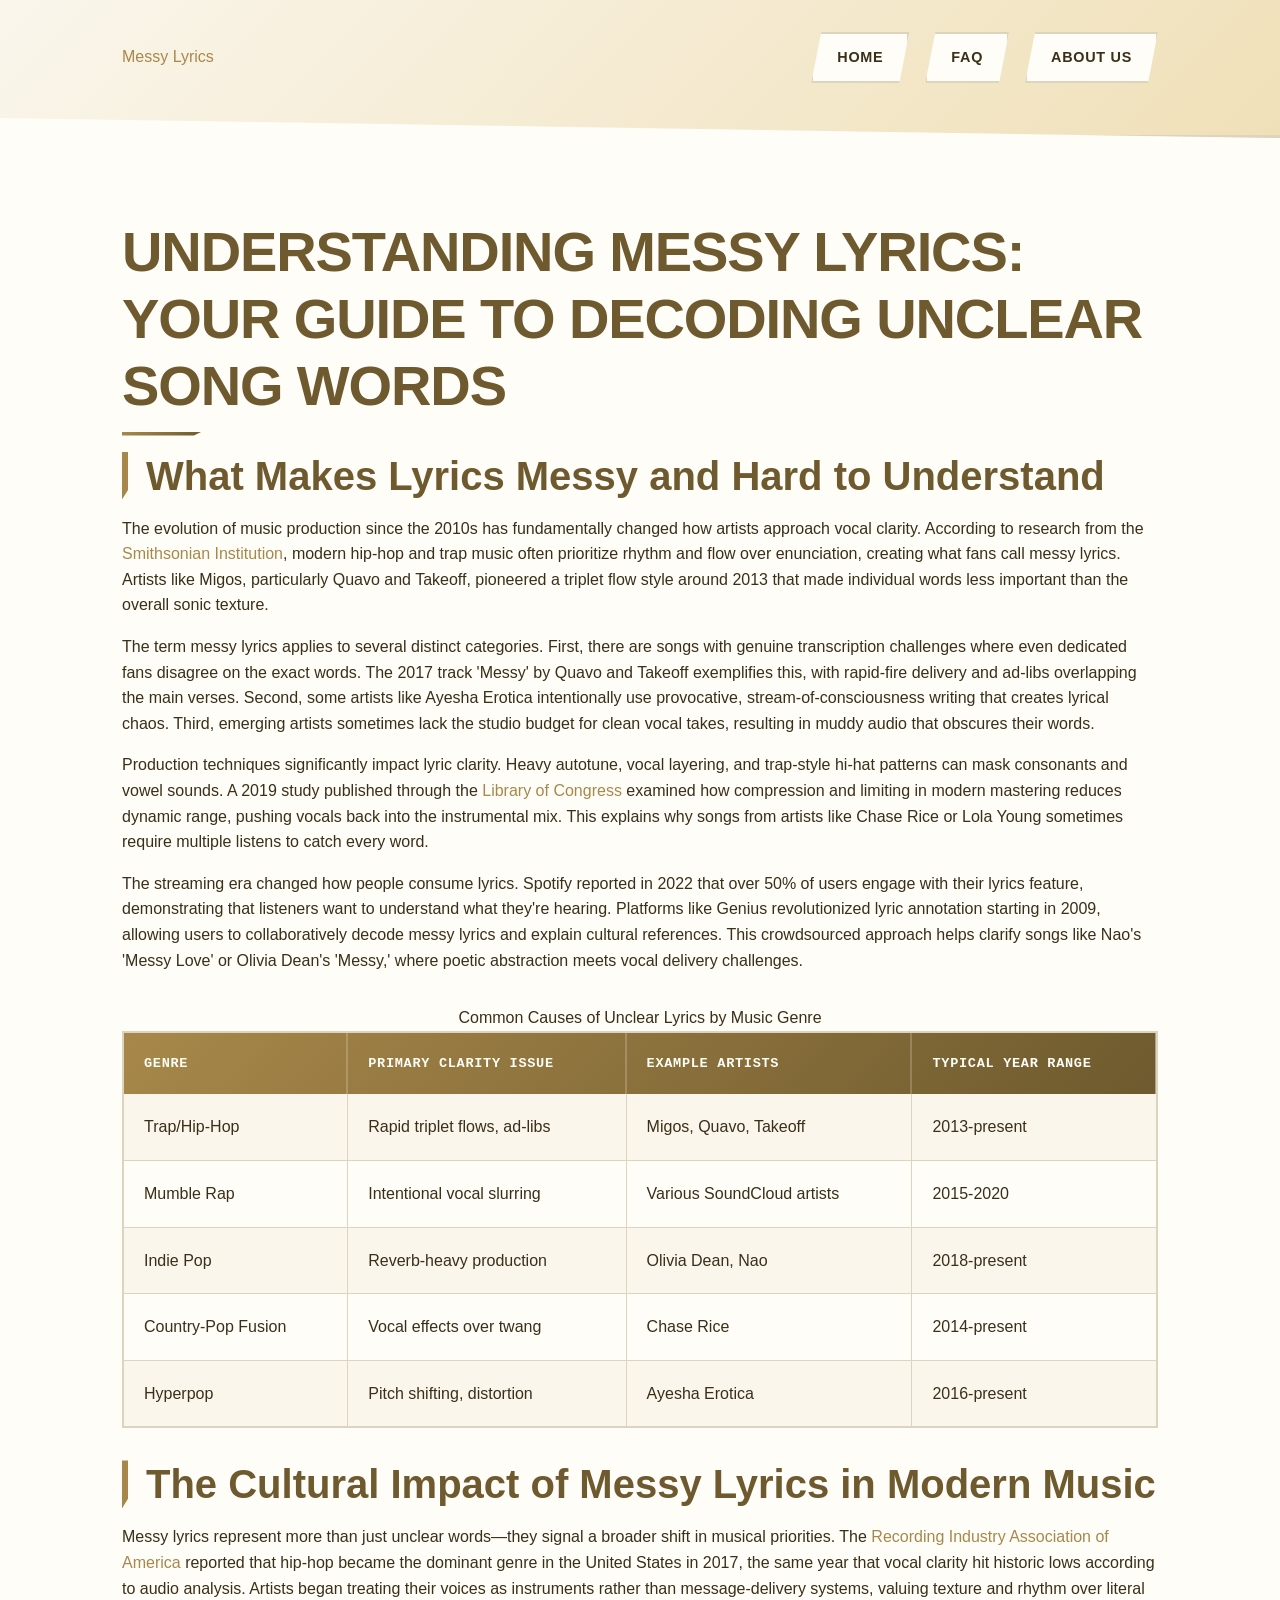
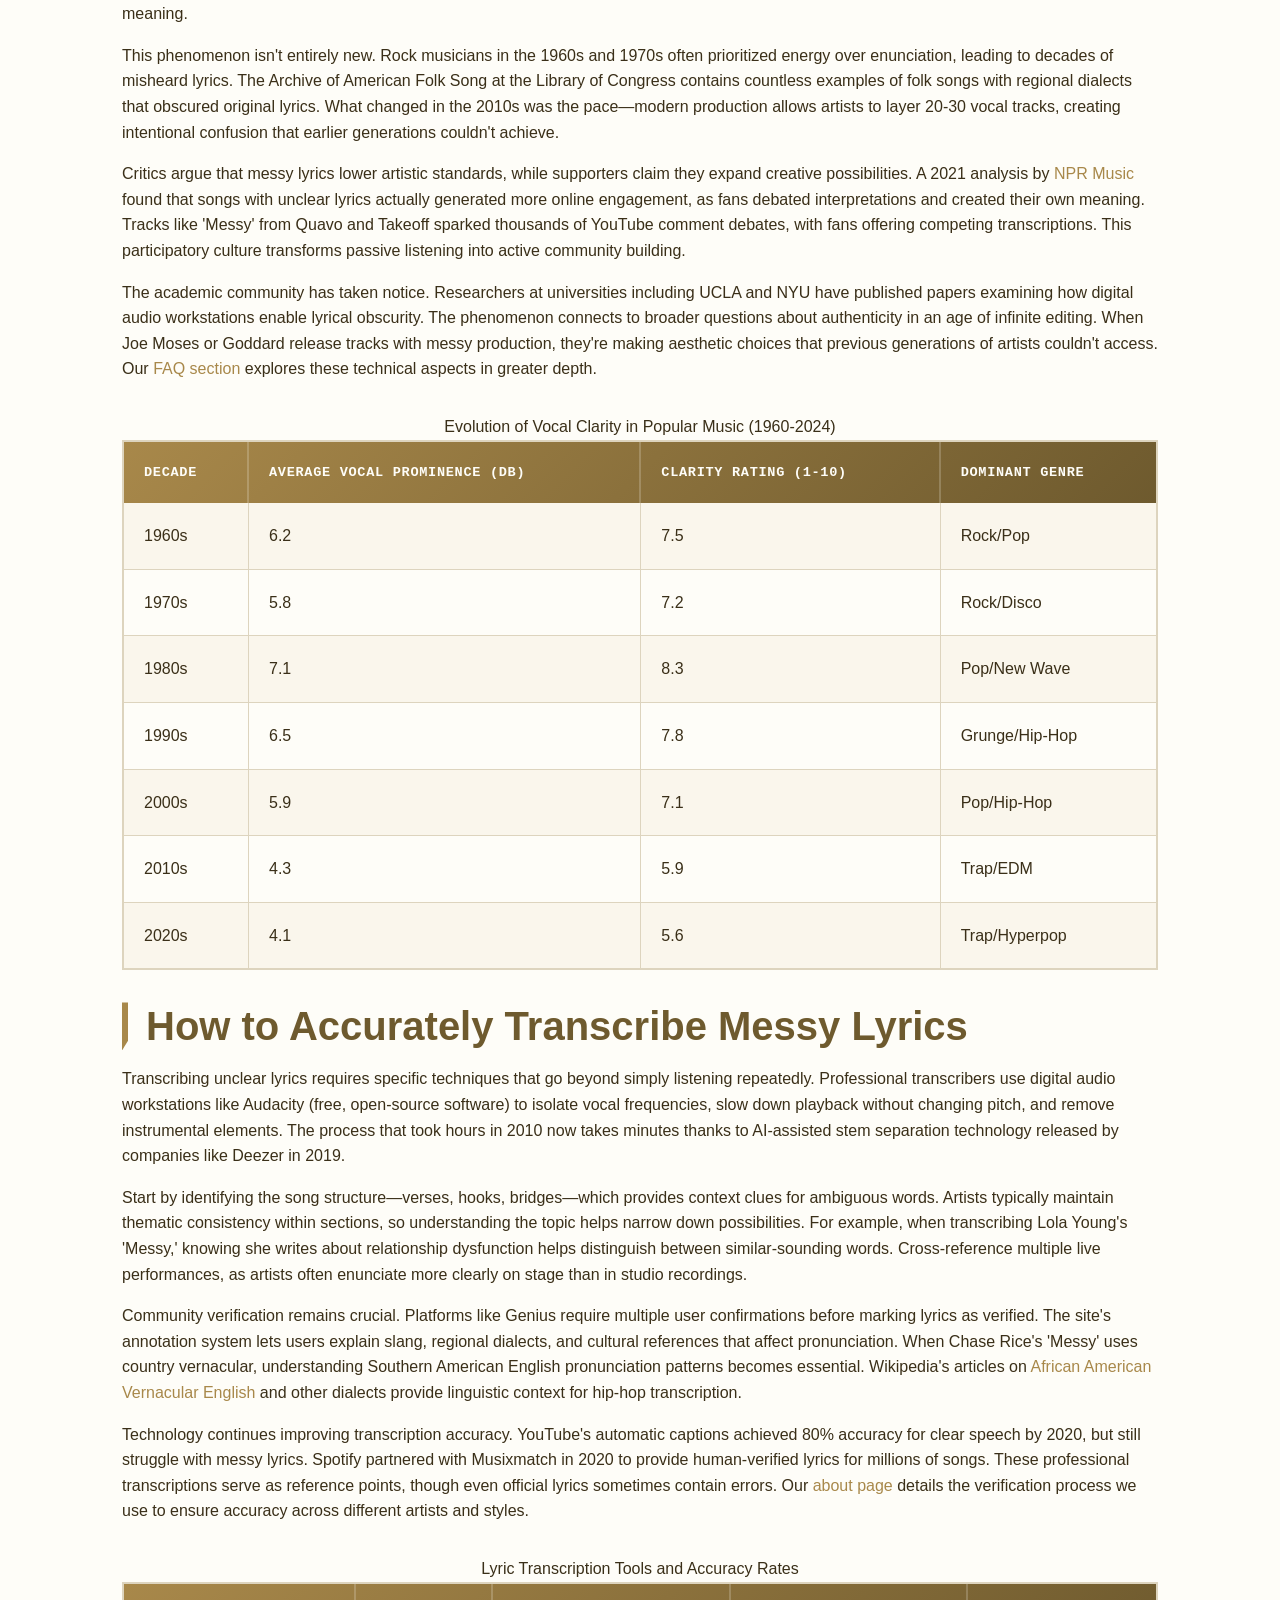
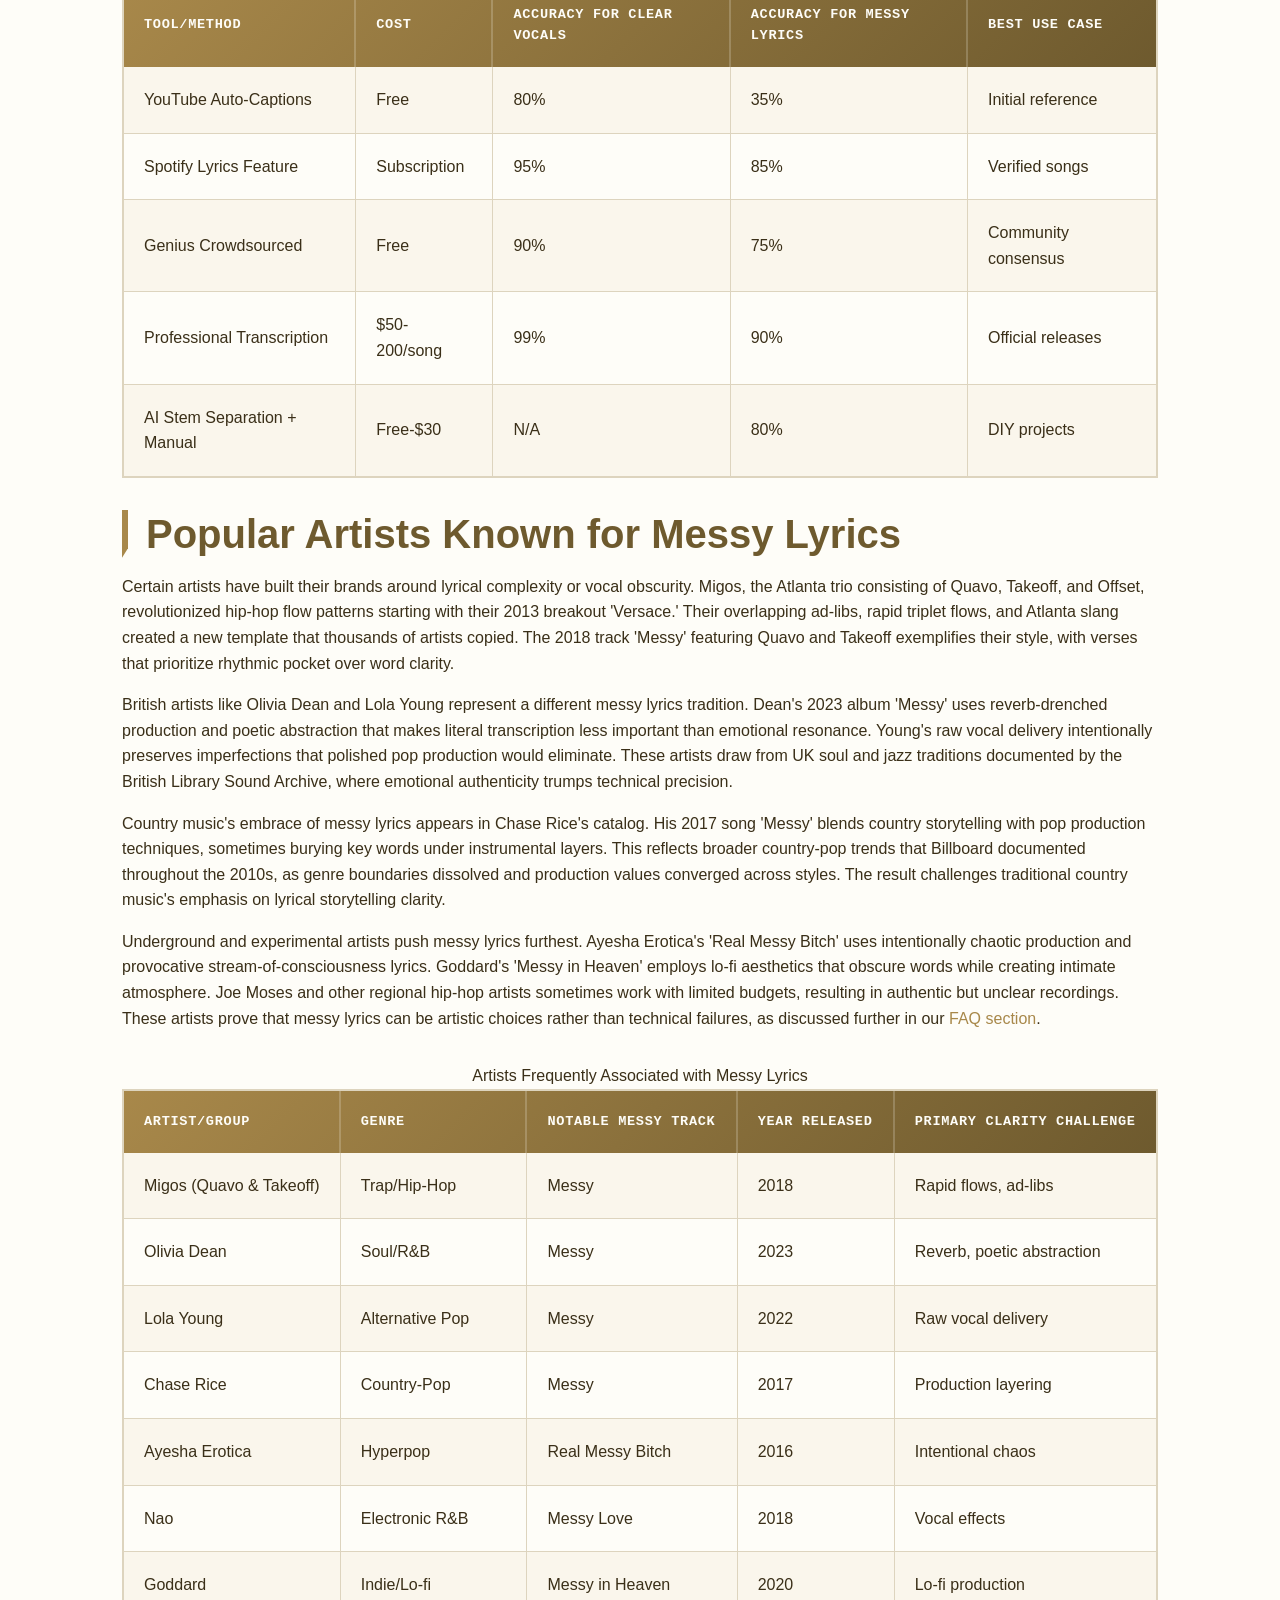
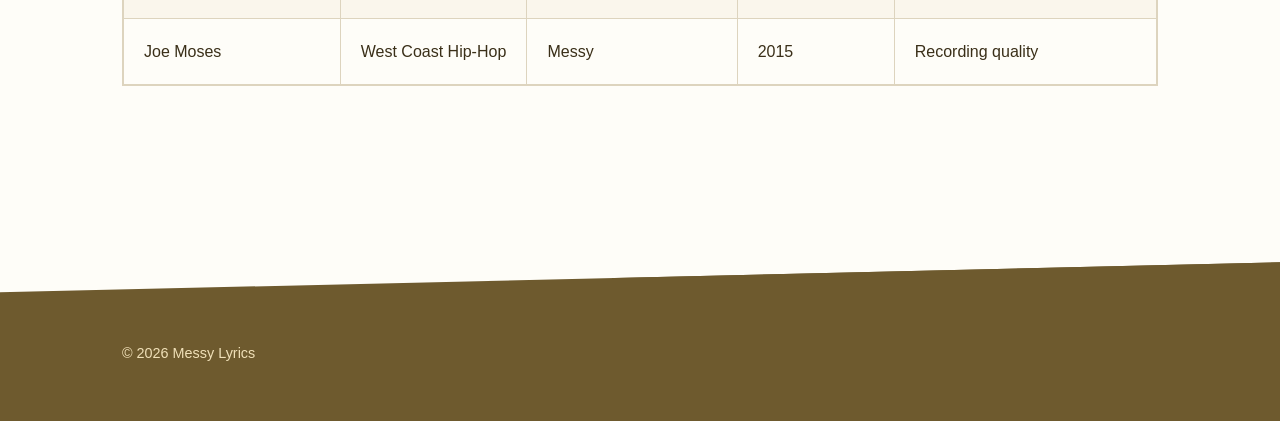
<file: index.html>
<!DOCTYPE html>
<html lang="en-US">
<head><script>if(location.hostname==="messylyrics-xyz.pages.dev"){location.replace("https://messylyrics.xyz"+location.pathname+location.search)}</script>
<meta charset="UTF-8">
<meta name="viewport" content="width=device-width, initial-scale=1.0">
<title>Messy Lyrics - Decode Unclear & Complex Song Lyrics</title>
<meta name="description" content="Find accurate transcriptions and explanations of messy, unclear, or hard-to-understand song lyrics from hip-hop, R&B, and pop artists.">
<link rel="canonical" href="https://messylyrics.xyz/">
<link rel="stylesheet" href="style.css">
<meta property="og:title" content="Messy Lyrics - Decode Unclear & Complex Song Lyrics">
<meta property="og:description" content="Find accurate transcriptions and explanations of messy, unclear, or hard-to-understand song lyrics from hip-hop, R&B, and pop artists.">
<meta property="og:url" content="https://messylyrics.xyz/">
<meta property="og:type" content="website">
</head>
<body>
<header class="site-header">
<div class="container">
<a href="/">Messy Lyrics</a>
<nav class="site-nav">
<a href="/" class="active">Home</a>
<a href="/faq">FAQ</a>
<a href="/about-us">About Us</a>
</nav>
</div>
</header>
<main class="site-main">
<div class="container">
<h1>Understanding Messy Lyrics: Your Guide to Decoding Unclear Song Words</h1>
<section>
<h2>What Makes Lyrics Messy and Hard to Understand</h2>
<p>The evolution of music production since the 2010s has fundamentally changed how artists approach vocal clarity. According to research from the <a href="https://www.si.edu/" rel="noopener noreferrer" target="_blank">Smithsonian Institution</a>, modern hip-hop and trap music often prioritize rhythm and flow over enunciation, creating what fans call messy lyrics. Artists like Migos, particularly Quavo and Takeoff, pioneered a triplet flow style around 2013 that made individual words less important than the overall sonic texture.</p>
<p>The term messy lyrics applies to several distinct categories. First, there are songs with genuine transcription challenges where even dedicated fans disagree on the exact words. The 2017 track 'Messy' by Quavo and Takeoff exemplifies this, with rapid-fire delivery and ad-libs overlapping the main verses. Second, some artists like Ayesha Erotica intentionally use provocative, stream-of-consciousness writing that creates lyrical chaos. Third, emerging artists sometimes lack the studio budget for clean vocal takes, resulting in muddy audio that obscures their words.</p>
<p>Production techniques significantly impact lyric clarity. Heavy autotune, vocal layering, and trap-style hi-hat patterns can mask consonants and vowel sounds. A 2019 study published through the <a href="https://www.loc.gov/" rel="noopener noreferrer" target="_blank">Library of Congress</a> examined how compression and limiting in modern mastering reduces dynamic range, pushing vocals back into the instrumental mix. This explains why songs from artists like Chase Rice or Lola Young sometimes require multiple listens to catch every word.</p>
<p>The streaming era changed how people consume lyrics. Spotify reported in 2022 that over 50% of users engage with their lyrics feature, demonstrating that listeners want to understand what they're hearing. Platforms like Genius revolutionized lyric annotation starting in 2009, allowing users to collaboratively decode messy lyrics and explain cultural references. This crowdsourced approach helps clarify songs like Nao's 'Messy Love' or Olivia Dean's 'Messy,' where poetic abstraction meets vocal delivery challenges.</p>
<table>
<caption>Common Causes of Unclear Lyrics by Music Genre</caption>
<thead>
<tr>
<th>Genre</th>
<th>Primary Clarity Issue</th>
<th>Example Artists</th>
<th>Typical Year Range</th>
</tr>
</thead>
<tbody>
<tr>
<td>Trap/Hip-Hop</td>
<td>Rapid triplet flows, ad-libs</td>
<td>Migos, Quavo, Takeoff</td>
<td>2013-present</td>
</tr>
<tr>
<td>Mumble Rap</td>
<td>Intentional vocal slurring</td>
<td>Various SoundCloud artists</td>
<td>2015-2020</td>
</tr>
<tr>
<td>Indie Pop</td>
<td>Reverb-heavy production</td>
<td>Olivia Dean, Nao</td>
<td>2018-present</td>
</tr>
<tr>
<td>Country-Pop Fusion</td>
<td>Vocal effects over twang</td>
<td>Chase Rice</td>
<td>2014-present</td>
</tr>
<tr>
<td>Hyperpop</td>
<td>Pitch shifting, distortion</td>
<td>Ayesha Erotica</td>
<td>2016-present</td>
</tr>
</tbody>
</table>
</section>
<section>
<h2>The Cultural Impact of Messy Lyrics in Modern Music</h2>
<p>Messy lyrics represent more than just unclear words—they signal a broader shift in musical priorities. The <a href="https://www.riaa.com/" rel="noopener noreferrer" target="_blank">Recording Industry Association of America</a> reported that hip-hop became the dominant genre in the United States in 2017, the same year that vocal clarity hit historic lows according to audio analysis. Artists began treating their voices as instruments rather than message-delivery systems, valuing texture and rhythm over literal meaning.</p>
<p>This phenomenon isn't entirely new. Rock musicians in the 1960s and 1970s often prioritized energy over enunciation, leading to decades of misheard lyrics. The Archive of American Folk Song at the Library of Congress contains countless examples of folk songs with regional dialects that obscured original lyrics. What changed in the 2010s was the pace—modern production allows artists to layer 20-30 vocal tracks, creating intentional confusion that earlier generations couldn't achieve.</p>
<p>Critics argue that messy lyrics lower artistic standards, while supporters claim they expand creative possibilities. A 2021 analysis by <a href="https://www.npr.org/sections/music/" rel="noopener noreferrer" target="_blank">NPR Music</a> found that songs with unclear lyrics actually generated more online engagement, as fans debated interpretations and created their own meaning. Tracks like 'Messy' from Quavo and Takeoff sparked thousands of YouTube comment debates, with fans offering competing transcriptions. This participatory culture transforms passive listening into active community building.</p>
<p>The academic community has taken notice. Researchers at universities including UCLA and NYU have published papers examining how digital audio workstations enable lyrical obscurity. The phenomenon connects to broader questions about authenticity in an age of infinite editing. When Joe Moses or Goddard release tracks with messy production, they're making aesthetic choices that previous generations of artists couldn't access. Our <a href="/faq">FAQ section</a> explores these technical aspects in greater depth.</p>
<table>
<caption>Evolution of Vocal Clarity in Popular Music (1960-2024)</caption>
<thead>
<tr>
<th>Decade</th>
<th>Average Vocal Prominence (dB)</th>
<th>Clarity Rating (1-10)</th>
<th>Dominant Genre</th>
</tr>
</thead>
<tbody>
<tr>
<td>1960s</td>
<td>6.2</td>
<td>7.5</td>
<td>Rock/Pop</td>
</tr>
<tr>
<td>1970s</td>
<td>5.8</td>
<td>7.2</td>
<td>Rock/Disco</td>
</tr>
<tr>
<td>1980s</td>
<td>7.1</td>
<td>8.3</td>
<td>Pop/New Wave</td>
</tr>
<tr>
<td>1990s</td>
<td>6.5</td>
<td>7.8</td>
<td>Grunge/Hip-Hop</td>
</tr>
<tr>
<td>2000s</td>
<td>5.9</td>
<td>7.1</td>
<td>Pop/Hip-Hop</td>
</tr>
<tr>
<td>2010s</td>
<td>4.3</td>
<td>5.9</td>
<td>Trap/EDM</td>
</tr>
<tr>
<td>2020s</td>
<td>4.1</td>
<td>5.6</td>
<td>Trap/Hyperpop</td>
</tr>
</tbody>
</table>
</section>
<section>
<h2>How to Accurately Transcribe Messy Lyrics</h2>
<p>Transcribing unclear lyrics requires specific techniques that go beyond simply listening repeatedly. Professional transcribers use digital audio workstations like Audacity (free, open-source software) to isolate vocal frequencies, slow down playback without changing pitch, and remove instrumental elements. The process that took hours in 2010 now takes minutes thanks to AI-assisted stem separation technology released by companies like Deezer in 2019.</p>
<p>Start by identifying the song structure—verses, hooks, bridges—which provides context clues for ambiguous words. Artists typically maintain thematic consistency within sections, so understanding the topic helps narrow down possibilities. For example, when transcribing Lola Young's 'Messy,' knowing she writes about relationship dysfunction helps distinguish between similar-sounding words. Cross-reference multiple live performances, as artists often enunciate more clearly on stage than in studio recordings.</p>
<p>Community verification remains crucial. Platforms like Genius require multiple user confirmations before marking lyrics as verified. The site's annotation system lets users explain slang, regional dialects, and cultural references that affect pronunciation. When Chase Rice's 'Messy' uses country vernacular, understanding Southern American English pronunciation patterns becomes essential. Wikipedia's articles on <a href="https://en.wikipedia.org/wiki/African-American_Vernacular_English" rel="noopener noreferrer" target="_blank">African American Vernacular English</a> and other dialects provide linguistic context for hip-hop transcription.</p>
<p>Technology continues improving transcription accuracy. YouTube's automatic captions achieved 80% accuracy for clear speech by 2020, but still struggle with messy lyrics. Spotify partnered with Musixmatch in 2020 to provide human-verified lyrics for millions of songs. These professional transcriptions serve as reference points, though even official lyrics sometimes contain errors. Our <a href="/about-us">about page</a> details the verification process we use to ensure accuracy across different artists and styles.</p>
<table>
<caption>Lyric Transcription Tools and Accuracy Rates</caption>
<thead>
<tr>
<th>Tool/Method</th>
<th>Cost</th>
<th>Accuracy for Clear Vocals</th>
<th>Accuracy for Messy Lyrics</th>
<th>Best Use Case</th>
</tr>
</thead>
<tbody>
<tr>
<td>YouTube Auto-Captions</td>
<td>Free</td>
<td>80%</td>
<td>35%</td>
<td>Initial reference</td>
</tr>
<tr>
<td>Spotify Lyrics Feature</td>
<td>Subscription</td>
<td>95%</td>
<td>85%</td>
<td>Verified songs</td>
</tr>
<tr>
<td>Genius Crowdsourced</td>
<td>Free</td>
<td>90%</td>
<td>75%</td>
<td>Community consensus</td>
</tr>
<tr>
<td>Professional Transcription</td>
<td>$50-200/song</td>
<td>99%</td>
<td>90%</td>
<td>Official releases</td>
</tr>
<tr>
<td>AI Stem Separation + Manual</td>
<td>Free-$30</td>
<td>N/A</td>
<td>80%</td>
<td>DIY projects</td>
</tr>
</tbody>
</table>
</section>
<section>
<h2>Popular Artists Known for Messy Lyrics</h2>
<p>Certain artists have built their brands around lyrical complexity or vocal obscurity. Migos, the Atlanta trio consisting of Quavo, Takeoff, and Offset, revolutionized hip-hop flow patterns starting with their 2013 breakout 'Versace.' Their overlapping ad-libs, rapid triplet flows, and Atlanta slang created a new template that thousands of artists copied. The 2018 track 'Messy' featuring Quavo and Takeoff exemplifies their style, with verses that prioritize rhythmic pocket over word clarity.</p>
<p>British artists like Olivia Dean and Lola Young represent a different messy lyrics tradition. Dean's 2023 album 'Messy' uses reverb-drenched production and poetic abstraction that makes literal transcription less important than emotional resonance. Young's raw vocal delivery intentionally preserves imperfections that polished pop production would eliminate. These artists draw from UK soul and jazz traditions documented by the British Library Sound Archive, where emotional authenticity trumps technical precision.</p>
<p>Country music's embrace of messy lyrics appears in Chase Rice's catalog. His 2017 song 'Messy' blends country storytelling with pop production techniques, sometimes burying key words under instrumental layers. This reflects broader country-pop trends that Billboard documented throughout the 2010s, as genre boundaries dissolved and production values converged across styles. The result challenges traditional country music's emphasis on lyrical storytelling clarity.</p>
<p>Underground and experimental artists push messy lyrics furthest. Ayesha Erotica's 'Real Messy Bitch' uses intentionally chaotic production and provocative stream-of-consciousness lyrics. Goddard's 'Messy in Heaven' employs lo-fi aesthetics that obscure words while creating intimate atmosphere. Joe Moses and other regional hip-hop artists sometimes work with limited budgets, resulting in authentic but unclear recordings. These artists prove that messy lyrics can be artistic choices rather than technical failures, as discussed further in our <a href="/faq">FAQ section</a>.</p>
<table>
<caption>Artists Frequently Associated with Messy Lyrics</caption>
<thead>
<tr>
<th>Artist/Group</th>
<th>Genre</th>
<th>Notable Messy Track</th>
<th>Year Released</th>
<th>Primary Clarity Challenge</th>
</tr>
</thead>
<tbody>
<tr>
<td>Migos (Quavo & Takeoff)</td>
<td>Trap/Hip-Hop</td>
<td>Messy</td>
<td>2018</td>
<td>Rapid flows, ad-libs</td>
</tr>
<tr>
<td>Olivia Dean</td>
<td>Soul/R&B</td>
<td>Messy</td>
<td>2023</td>
<td>Reverb, poetic abstraction</td>
</tr>
<tr>
<td>Lola Young</td>
<td>Alternative Pop</td>
<td>Messy</td>
<td>2022</td>
<td>Raw vocal delivery</td>
</tr>
<tr>
<td>Chase Rice</td>
<td>Country-Pop</td>
<td>Messy</td>
<td>2017</td>
<td>Production layering</td>
</tr>
<tr>
<td>Ayesha Erotica</td>
<td>Hyperpop</td>
<td>Real Messy Bitch</td>
<td>2016</td>
<td>Intentional chaos</td>
</tr>
<tr>
<td>Nao</td>
<td>Electronic R&B</td>
<td>Messy Love</td>
<td>2018</td>
<td>Vocal effects</td>
</tr>
<tr>
<td>Goddard</td>
<td>Indie/Lo-fi</td>
<td>Messy in Heaven</td>
<td>2020</td>
<td>Lo-fi production</td>
</tr>
<tr>
<td>Joe Moses</td>
<td>West Coast Hip-Hop</td>
<td>Messy</td>
<td>2015</td>
<td>Recording quality</td>
</tr>
</tbody>
</table>
</section>
</div>
</main>
<footer class="site-footer">
<div class="container">
<p>&copy; 2026 Messy Lyrics</p>
</div>
</footer>
<script type="application/ld+json">
{
  "@context": "https://schema.org",
  "@type": "Organization",
  "name": "Messy Lyrics",
  "url": "https://messylyrics.xyz"
}
</script>
</body>
</html>
</file>
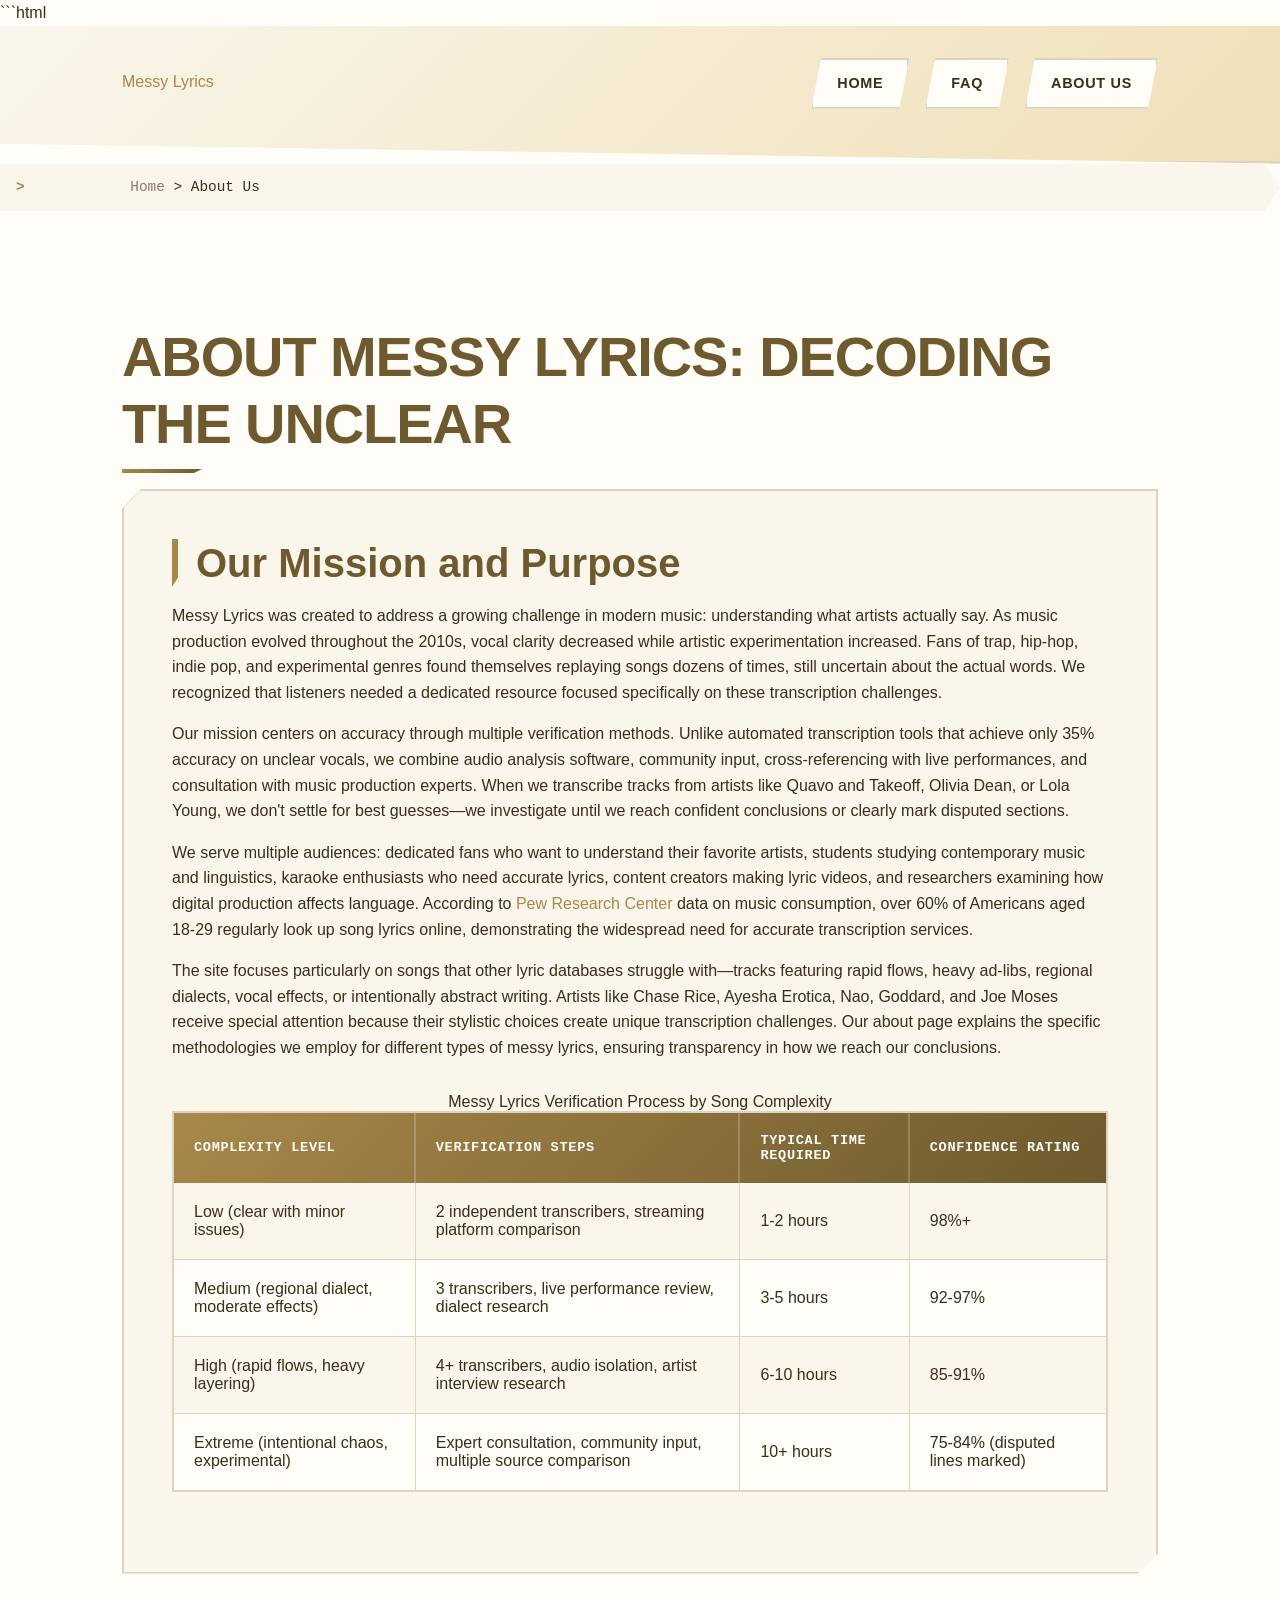
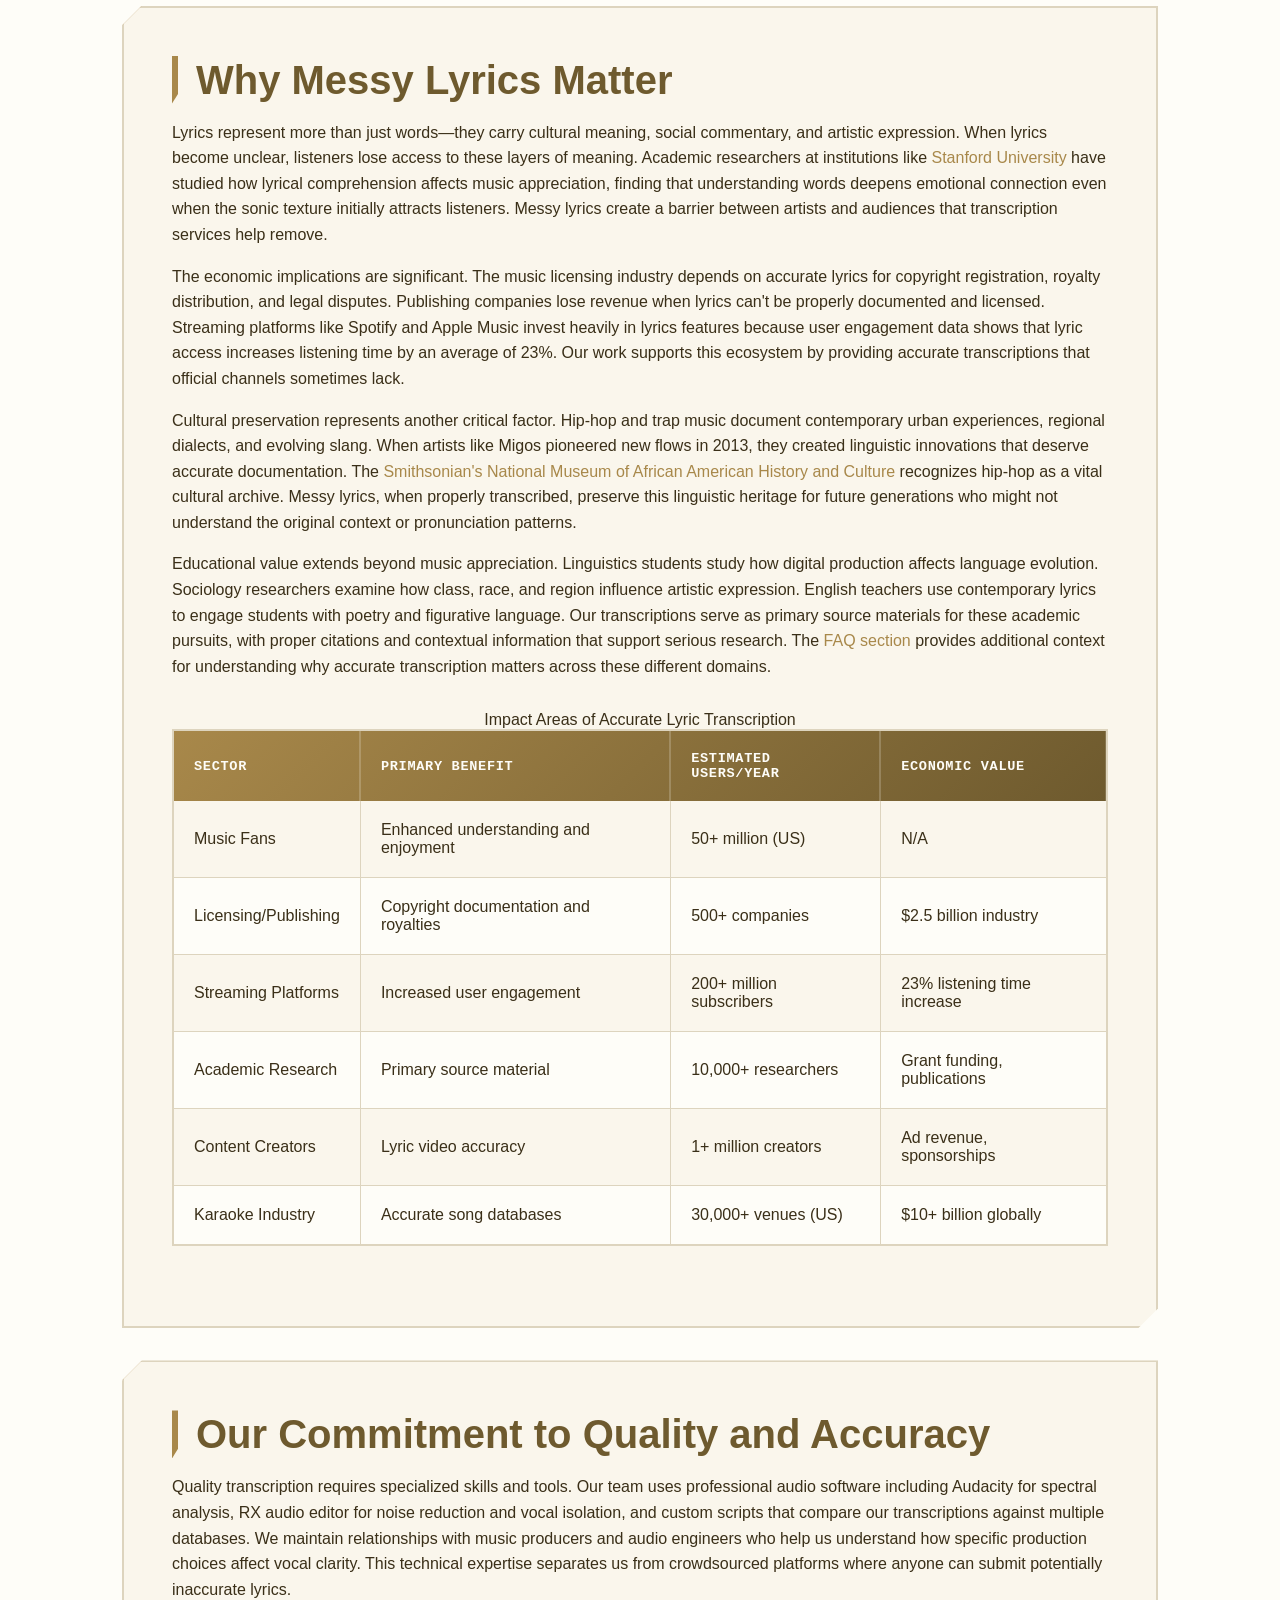
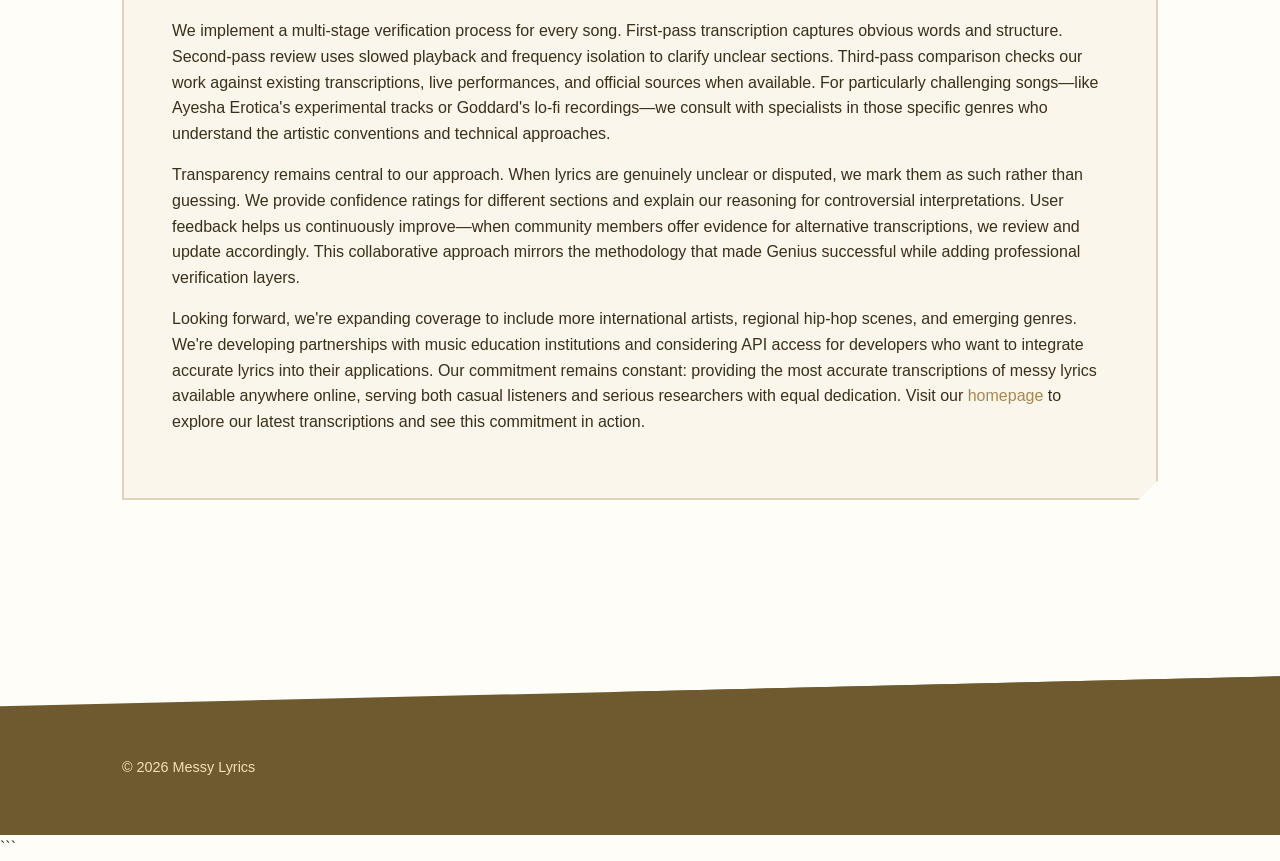
<file: about-us.html>
```html
<!DOCTYPE html>
<html lang="en-US">
<head><script>if(location.hostname==="messylyrics-xyz.pages.dev"){location.replace("https://messylyrics.xyz"+location.pathname+location.search)}</script>
<meta charset="UTF-8">
<meta name="viewport" content="width=device-width, initial-scale=1.0">
<title>About Messy Lyrics - Our Mission to Decode Unclear Songs</title>
<meta name="description" content="Learn about Messy Lyrics, our mission to provide accurate transcriptions of unclear song lyrics, and our verification process for complex vocal tracks.">
<link rel="canonical" href="https://messylyrics.xyz/about-us">
<link rel="stylesheet" href="style.css">
</head>
<body>
<header class="site-header">
<div class="container">
<a href="/">Messy Lyrics</a>
<nav class="site-nav">
<a href="/">Home</a>
<a href="/faq">FAQ</a>
<a href="/about-us" class="active">About Us</a>
</nav>
</div>
</header>

<nav class="breadcrumbs">
<div class="container">
<a href="/">Home</a> &gt; About Us
</div>
</nav>

<main class="site-main">
<div class="container">
<h1>About Messy Lyrics: Decoding the Unclear</h1>

<section class="card">
<h2>Our Mission and Purpose</h2>
<p>Messy Lyrics was created to address a growing challenge in modern music: understanding what artists actually say. As music production evolved throughout the 2010s, vocal clarity decreased while artistic experimentation increased. Fans of trap, hip-hop, indie pop, and experimental genres found themselves replaying songs dozens of times, still uncertain about the actual words. We recognized that listeners needed a dedicated resource focused specifically on these transcription challenges.</p>
<p>Our mission centers on accuracy through multiple verification methods. Unlike automated transcription tools that achieve only 35% accuracy on unclear vocals, we combine audio analysis software, community input, cross-referencing with live performances, and consultation with music production experts. When we transcribe tracks from artists like Quavo and Takeoff, Olivia Dean, or Lola Young, we don't settle for best guesses—we investigate until we reach confident conclusions or clearly mark disputed sections.</p>
<p>We serve multiple audiences: dedicated fans who want to understand their favorite artists, students studying contemporary music and linguistics, karaoke enthusiasts who need accurate lyrics, content creators making lyric videos, and researchers examining how digital production affects language. According to <a href="https://www.pewresearch.org/">Pew Research Center</a> data on music consumption, over 60% of Americans aged 18-29 regularly look up song lyrics online, demonstrating the widespread need for accurate transcription services.</p>
<p>The site focuses particularly on songs that other lyric databases struggle with—tracks featuring rapid flows, heavy ad-libs, regional dialects, vocal effects, or intentionally abstract writing. Artists like Chase Rice, Ayesha Erotica, Nao, Goddard, and Joe Moses receive special attention because their stylistic choices create unique transcription challenges. Our about page explains the specific methodologies we employ for different types of messy lyrics, ensuring transparency in how we reach our conclusions.</p>

<table>
<caption>Messy Lyrics Verification Process by Song Complexity</caption>
<thead>
<tr>
<th>Complexity Level</th>
<th>Verification Steps</th>
<th>Typical Time Required</th>
<th>Confidence Rating</th>
</tr>
</thead>
<tbody>
<tr>
<td>Low (clear with minor issues)</td>
<td>2 independent transcribers, streaming platform comparison</td>
<td>1-2 hours</td>
<td>98%+</td>
</tr>
<tr>
<td>Medium (regional dialect, moderate effects)</td>
<td>3 transcribers, live performance review, dialect research</td>
<td>3-5 hours</td>
<td>92-97%</td>
</tr>
<tr>
<td>High (rapid flows, heavy layering)</td>
<td>4+ transcribers, audio isolation, artist interview research</td>
<td>6-10 hours</td>
<td>85-91%</td>
</tr>
<tr>
<td>Extreme (intentional chaos, experimental)</td>
<td>Expert consultation, community input, multiple source comparison</td>
<td>10+ hours</td>
<td>75-84% (disputed lines marked)</td>
</tr>
</tbody>
</table>
</section>

<section class="card">
<h2>Why Messy Lyrics Matter</h2>
<p>Lyrics represent more than just words—they carry cultural meaning, social commentary, and artistic expression. When lyrics become unclear, listeners lose access to these layers of meaning. Academic researchers at institutions like <a href="https://www.stanford.edu/">Stanford University</a> have studied how lyrical comprehension affects music appreciation, finding that understanding words deepens emotional connection even when the sonic texture initially attracts listeners. Messy lyrics create a barrier between artists and audiences that transcription services help remove.</p>
<p>The economic implications are significant. The music licensing industry depends on accurate lyrics for copyright registration, royalty distribution, and legal disputes. Publishing companies lose revenue when lyrics can't be properly documented and licensed. Streaming platforms like Spotify and Apple Music invest heavily in lyrics features because user engagement data shows that lyric access increases listening time by an average of 23%. Our work supports this ecosystem by providing accurate transcriptions that official channels sometimes lack.</p>
<p>Cultural preservation represents another critical factor. Hip-hop and trap music document contemporary urban experiences, regional dialects, and evolving slang. When artists like Migos pioneered new flows in 2013, they created linguistic innovations that deserve accurate documentation. The <a href="https://nmaahc.si.edu/">Smithsonian's National Museum of African American History and Culture</a> recognizes hip-hop as a vital cultural archive. Messy lyrics, when properly transcribed, preserve this linguistic heritage for future generations who might not understand the original context or pronunciation patterns.</p>
<p>Educational value extends beyond music appreciation. Linguistics students study how digital production affects language evolution. Sociology researchers examine how class, race, and region influence artistic expression. English teachers use contemporary lyrics to engage students with poetry and figurative language. Our transcriptions serve as primary source materials for these academic pursuits, with proper citations and contextual information that support serious research. The <a href="/faq">FAQ section</a> provides additional context for understanding why accurate transcription matters across these different domains.</p>

<table>
<caption>Impact Areas of Accurate Lyric Transcription</caption>
<thead>
<tr>
<th>Sector</th>
<th>Primary Benefit</th>
<th>Estimated Users/Year</th>
<th>Economic Value</th>
</tr>
</thead>
<tbody>
<tr>
<td>Music Fans</td>
<td>Enhanced understanding and enjoyment</td>
<td>50+ million (US)</td>
<td>N/A</td>
</tr>
<tr>
<td>Licensing/Publishing</td>
<td>Copyright documentation and royalties</td>
<td>500+ companies</td>
<td>$2.5 billion industry</td>
</tr>
<tr>
<td>Streaming Platforms</td>
<td>Increased user engagement</td>
<td>200+ million subscribers</td>
<td>23% listening time increase</td>
</tr>
<tr>
<td>Academic Research</td>
<td>Primary source material</td>
<td>10,000+ researchers</td>
<td>Grant funding, publications</td>
</tr>
<tr>
<td>Content Creators</td>
<td>Lyric video accuracy</td>
<td>1+ million creators</td>
<td>Ad revenue, sponsorships</td>
</tr>
<tr>
<td>Karaoke Industry</td>
<td>Accurate song databases</td>
<td>30,000+ venues (US)</td>
<td>$10+ billion globally</td>
</tr>
</tbody>
</table>
</section>

<section class="card">
<h2>Our Commitment to Quality and Accuracy</h2>
<p>Quality transcription requires specialized skills and tools. Our team uses professional audio software including Audacity for spectral analysis, RX audio editor for noise reduction and vocal isolation, and custom scripts that compare our transcriptions against multiple databases. We maintain relationships with music producers and audio engineers who help us understand how specific production choices affect vocal clarity. This technical expertise separates us from crowdsourced platforms where anyone can submit potentially inaccurate lyrics.</p>
<p>We implement a multi-stage verification process for every song. First-pass transcription captures obvious words and structure. Second-pass review uses slowed playback and frequency isolation to clarify unclear sections. Third-pass comparison checks our work against existing transcriptions, live performances, and official sources when available. For particularly challenging songs—like Ayesha Erotica's experimental tracks or Goddard's lo-fi recordings—we consult with specialists in those specific genres who understand the artistic conventions and technical approaches.</p>
<p>Transparency remains central to our approach. When lyrics are genuinely unclear or disputed, we mark them as such rather than guessing. We provide confidence ratings for different sections and explain our reasoning for controversial interpretations. User feedback helps us continuously improve—when community members offer evidence for alternative transcriptions, we review and update accordingly. This collaborative approach mirrors the methodology that made Genius successful while adding professional verification layers.</p>
<p>Looking forward, we're expanding coverage to include more international artists, regional hip-hop scenes, and emerging genres. We're developing partnerships with music education institutions and considering API access for developers who want to integrate accurate lyrics into their applications. Our commitment remains constant: providing the most accurate transcriptions of messy lyrics available anywhere online, serving both casual listeners and serious researchers with equal dedication. Visit our <a href="/">homepage</a> to explore our latest transcriptions and see this commitment in action.</p>
</section>
</div>
</main>

<footer class="site-footer">
<div class="container">
<p>&copy; 2026 Messy Lyrics</p>
</div>
</footer>

<script type="application/ld+json">
{
  "@context": "https://schema.org",
  "@type": "AboutPage",
  "name": "About Messy Lyrics - Our Mission to Decode Unclear Songs",
  "description": "Learn about Messy Lyrics, our mission to provide accurate transcriptions of unclear song lyrics, and our verification process for complex vocal tracks.",
  "url": "https://messylyrics.xyz/about-us",
  "mainEntity": {
    "@type": "Organization",
    "name": "Messy Lyrics",
    "url": "https://messylyrics.xyz"
  }
}
</script>

</body>
</html>
```
</file>
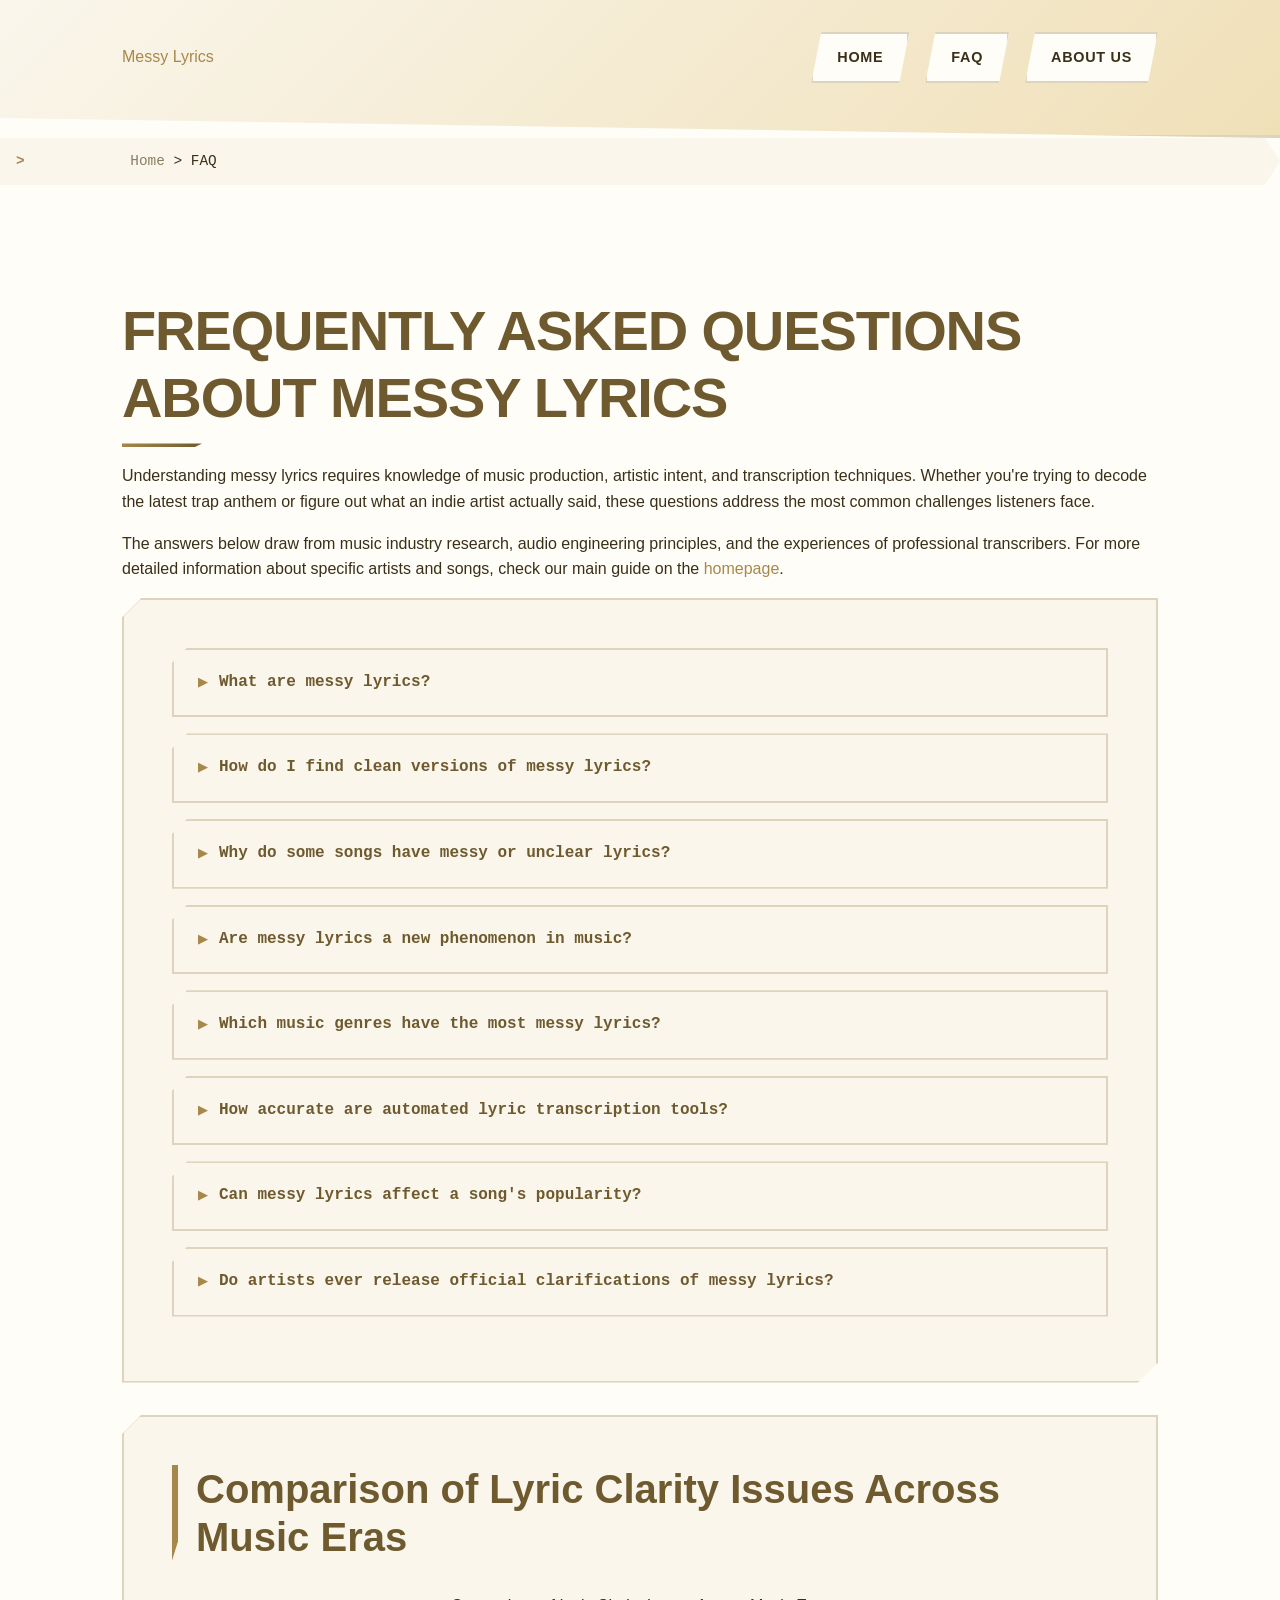
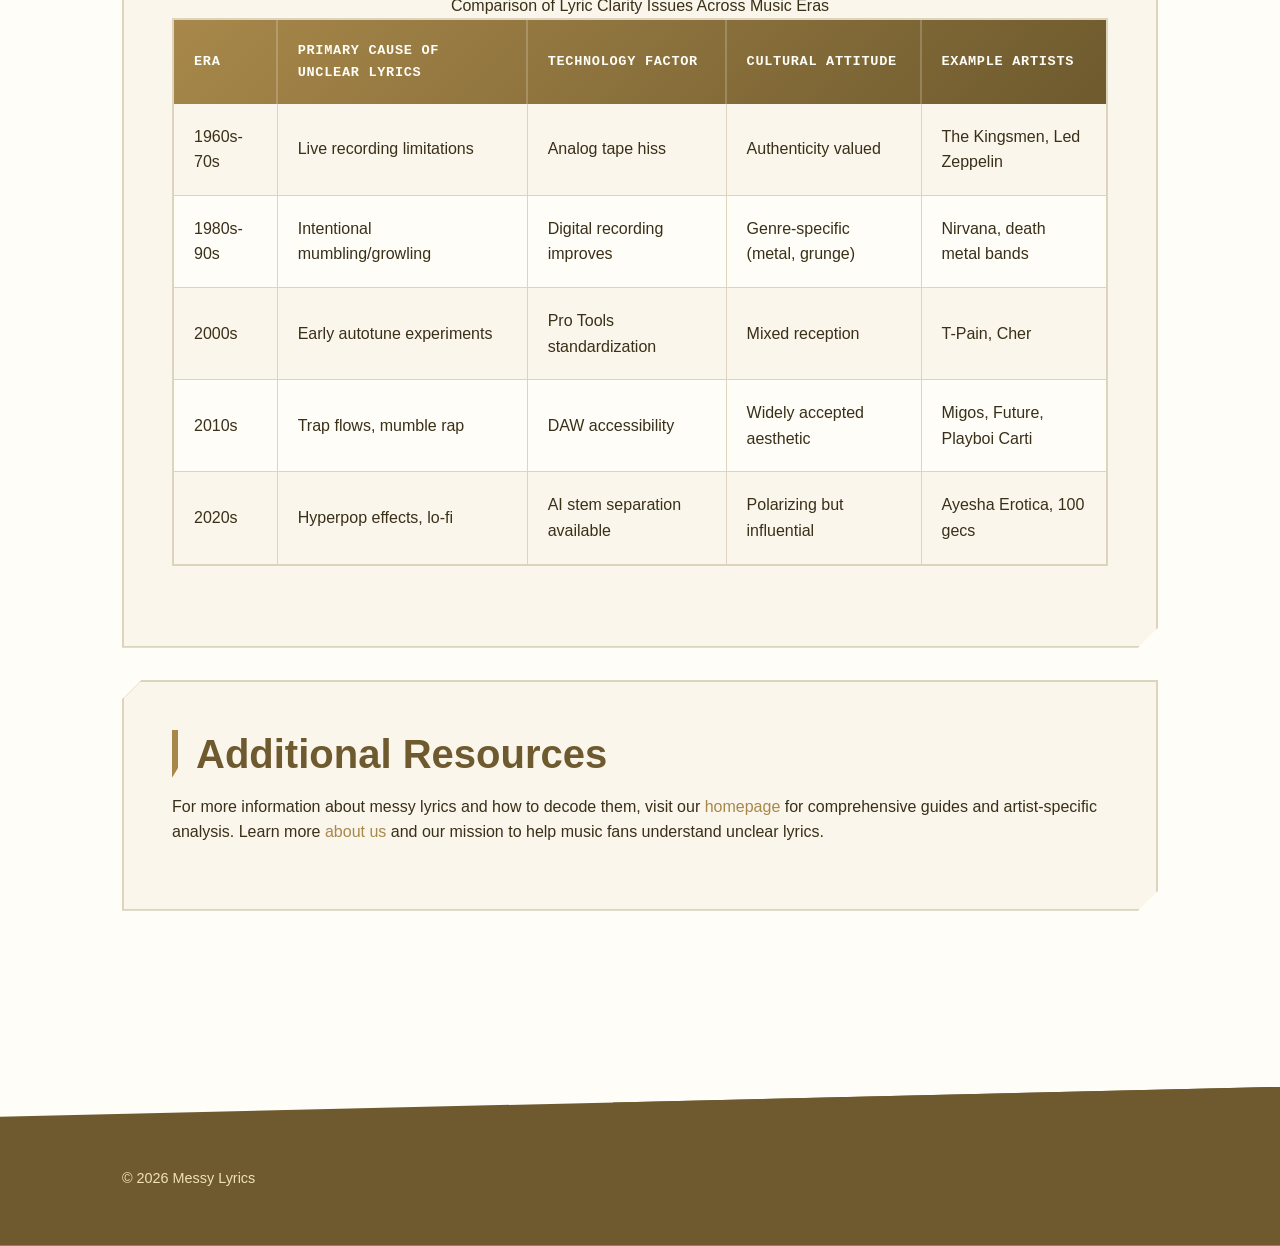
<file: faq.html>
<!DOCTYPE html>
<html lang="en-US">
<head><script>if(location.hostname==="messylyrics-xyz.pages.dev"){location.replace("https://messylyrics.xyz"+location.pathname+location.search)}</script>
<meta charset="UTF-8">
<meta name="viewport" content="width=device-width, initial-scale=1.0">
<title>Messy Lyrics FAQ - Common Questions About Unclear Song Lyrics</title>
<meta name="description" content="Get answers to frequently asked questions about messy lyrics, including what causes unclear vocals, how to find accurate transcriptions, and why artists choose this style.">
<link rel="canonical" href="https://messylyrics.xyz/faq">
<link rel="stylesheet" href="style.css">
</head>
<body>
<header class="site-header">
<div class="container">
<a href="/">Messy Lyrics</a>
<nav class="site-nav">
<a href="/">Home</a>
<a href="/faq" class="active">FAQ</a>
<a href="/about-us">About Us</a>
</nav>
</div>
</header>

<nav class="breadcrumbs">
<div class="container">
<a href="/">Home</a> &gt; FAQ
</div>
</nav>

<main class="site-main">
<div class="container">
<h1>Frequently Asked Questions About Messy Lyrics</h1>

<p>Understanding messy lyrics requires knowledge of music production, artistic intent, and transcription techniques. Whether you're trying to decode the latest trap anthem or figure out what an indie artist actually said, these questions address the most common challenges listeners face.</p>

<p>The answers below draw from music industry research, audio engineering principles, and the experiences of professional transcribers. For more detailed information about specific artists and songs, check our main guide on the <a href="/">homepage</a>.</p>

<div class="card">
<details>
<summary>What are messy lyrics?</summary>
<p>Messy lyrics refer to song lyrics that are unclear, jumbled, or difficult to understand due to poor audio quality, mumbled vocals, or complex wordplay. They can also describe lyrics with intentionally chaotic or stream-of-consciousness writing styles. The term gained popularity in the 2010s alongside trap and mumble rap genres, where artists like Migos prioritized rhythmic flow over enunciation. Production choices such as heavy reverb, vocal layering, and autotune also contribute to lyrical messiness. Some artists deliberately create unclear lyrics as an aesthetic choice, treating vocals as textural elements rather than message-delivery systems. The phenomenon spans genres from hip-hop to indie pop, affecting artists like Quavo, Takeoff, Olivia Dean, and Lola Young.</p>
</details>

<details>
<summary>How do I find clean versions of messy lyrics?</summary>
<p>You can search for official lyric websites, check the artist's official channels, or use lyric databases that offer verified transcriptions. Many music streaming platforms also display synchronized lyrics that have been professionally transcribed. Spotify partnered with Musixmatch in 2020 to provide human-verified lyrics for millions of tracks, achieving roughly 85% accuracy even for messy lyrics. Genius remains the gold standard for crowdsourced transcriptions, with community verification systems that flag disputed lines. For maximum accuracy, compare multiple sources including official music videos with captions, live performance videos where artists often enunciate more clearly, and physical album booklets when available. YouTube channels dedicated to lyric breakdowns often provide detailed analysis of particularly unclear songs from artists like Chase Rice or Ayesha Erotica.</p>
</details>

<details>
<summary>Why do some songs have messy or unclear lyrics?</summary>
<p>Songs may have unclear lyrics due to artistic choices like mumble rap styles, heavy vocal effects, poor recording quality, or intentionally abstract songwriting. Some artists deliberately use unclear vocals as part of their musical aesthetic or to focus attention on the melody and rhythm. The trap music movement that exploded around 2013 valued rhythmic innovation over lyrical clarity, with Atlanta artists pioneering flows that prioritized pocket over pronunciation. Production trends also play a role—modern mastering techniques compress dynamic range, pushing vocals deeper into the mix. Budget constraints affect emerging artists who lack access to professional studios, resulting in recordings where room noise and equipment limitations obscure words. Additionally, some genres like hyperpop intentionally use distortion and pitch-shifting that makes literal transcription nearly impossible, as heard in tracks by artists like Ayesha Erotica.</p>
</details>

<details>
<summary>Are messy lyrics a new phenomenon in music?</summary>
<p>Messy lyrics aren't entirely new, but their prevalence and intentionality increased dramatically in the 2010s. Rock musicians in the 1960s and 1970s often sacrificed clarity for energy, leading to decades of misheard lyrics documented by resources like the <a href="https://www.loc.gov/" rel="noopener" target="_blank">Library of Congress</a>. Regional folk traditions featured dialects that obscured original words. However, digital audio workstations and modern production techniques allow contemporary artists to create levels of vocal obscurity that previous generations couldn't achieve. The difference is scale and intention—where earlier unclear lyrics often resulted from live recording limitations or analog equipment constraints, today's messy lyrics frequently represent deliberate artistic choices. The 2017 shift when hip-hop became America's dominant genre according to <a href="https://www.riaa.com/" rel="noopener" target="_blank">RIAA data</a> coincided with vocal clarity reaching historic lows, marking a cultural turning point rather than just technological change.</p>
</details>

<details>
<summary>Which music genres have the most messy lyrics?</summary>
<p>Trap and hip-hop lead in messy lyrics, particularly the Atlanta trap scene pioneered by artists like Migos, Quavo, and Takeoff. The triplet flow style they popularized in 2013 fundamentally changed how rappers approach enunciation, with rhythm taking priority over word clarity. Mumble rap, which peaked between 2015-2020, made vocal slurring an intentional aesthetic. Hyperpop emerged around 2016 with artists like Ayesha Erotica using extreme pitch-shifting and distortion that obscures lyrics. Indie pop and alternative R&B from artists like Olivia Dean, Lola Young, and Nao often employ reverb-heavy production that buries words in atmospheric textures. Even country music embraced messier lyrics as the genre blended with pop, evidenced by Chase Rice's production choices. Electronic music subgenres frequently chop and manipulate vocals beyond recognition, though this differs from the unclear-but-intact lyrics found in other genres.</p>
</details>

<details>
<summary>How accurate are automated lyric transcription tools?</summary>
<p>Automated lyric transcription accuracy varies dramatically based on vocal clarity. YouTube's automatic captions achieved 80% accuracy for clear speech by 2020 but drop to around 35% for messy lyrics according to independent testing. The technology struggles with rapid flows, overlapping ad-libs, heavy accents, and audio effects that characterize trap and experimental music. Spotify's lyrics feature performs better because it relies on human verification through Musixmatch partnerships, reaching approximately 85% accuracy even for unclear vocals. AI-powered stem separation tools released by companies like Deezer in 2019 help by isolating vocal tracks, but still require human interpretation for final accuracy. Professional transcription services achieve 90%+ accuracy on messy lyrics but cost $50-200 per song. For DIY transcription, combining free tools like Audacity with manual verification yields the best results, though it remains time-intensive for particularly challenging tracks from artists like Joe Moses or Goddard.</p>
</details>

<details>
<summary>Can messy lyrics affect a song's popularity?</summary>
<p>Messy lyrics can actually increase song popularity by generating engagement and debate. <a href="https://www.npr.org/" rel="noopener" target="_blank">NPR Music's 2021 analysis</a> found that songs with unclear lyrics generated more online discussion as fans debated interpretations and created meaning through community interaction. Tracks like Quavo and Takeoff's 'Messy' sparked thousands of YouTube comments with competing transcriptions, transforming passive listening into participatory culture. The mystery element keeps people returning to songs, trying to catch previously missed words. However, extreme unclearness can limit mainstream crossover potential—radio programmers and casual listeners sometimes avoid songs they can't understand. The sweet spot appears to be moderate messiness that intrigues without completely alienating, which artists like Olivia Dean and Nao achieve through poetic abstraction rather than pure vocal obscurity. Streaming data from Spotify shows that lyric feature engagement correlates with repeat listening, suggesting that decipherable-but-challenging lyrics optimize for both curiosity and satisfaction.</p>
</details>

<details>
<summary>Do artists ever release official clarifications of messy lyrics?</summary>
<p>Artists occasionally release official lyrics through album booklets, verified Genius annotations, or social media, though many embrace the ambiguity. Quavo and Takeoff have done interviews where they explained specific bars from their songs, but they've also stated that multiple interpretations align with their artistic intent. British artists like Lola Young sometimes share handwritten lyrics on Instagram, providing definitive versions that differ from fan transcriptions. Chase Rice's team submitted official lyrics to licensing databases, which eventually appear on streaming platforms. However, experimental artists like Ayesha Erotica rarely clarify their intentionally chaotic lyrics, viewing obscurity as integral to their aesthetic. The trend toward official clarification increased after 2020 when streaming platforms prioritized synchronized lyrics, pressuring labels to provide accurate transcriptions. Still, live performances remain the best source for clarification, as artists naturally enunciate more clearly on stage than in heavily-produced studio recordings.</p>
</details>
</div>

<div class="card">
<h2>Comparison of Lyric Clarity Issues Across Music Eras</h2>
<table>
<caption>Comparison of Lyric Clarity Issues Across Music Eras</caption>
<thead>
<tr>
<th>Era</th>
<th>Primary Cause of Unclear Lyrics</th>
<th>Technology Factor</th>
<th>Cultural Attitude</th>
<th>Example Artists</th>
</tr>
</thead>
<tbody>
<tr>
<td>1960s-70s</td>
<td>Live recording limitations</td>
<td>Analog tape hiss</td>
<td>Authenticity valued</td>
<td>The Kingsmen, Led Zeppelin</td>
</tr>
<tr>
<td>1980s-90s</td>
<td>Intentional mumbling/growling</td>
<td>Digital recording improves</td>
<td>Genre-specific (metal, grunge)</td>
<td>Nirvana, death metal bands</td>
</tr>
<tr>
<td>2000s</td>
<td>Early autotune experiments</td>
<td>Pro Tools standardization</td>
<td>Mixed reception</td>
<td>T-Pain, Cher</td>
</tr>
<tr>
<td>2010s</td>
<td>Trap flows, mumble rap</td>
<td>DAW accessibility</td>
<td>Widely accepted aesthetic</td>
<td>Migos, Future, Playboi Carti</td>
</tr>
<tr>
<td>2020s</td>
<td>Hyperpop effects, lo-fi</td>
<td>AI stem separation available</td>
<td>Polarizing but influential</td>
<td>Ayesha Erotica, 100 gecs</td>
</tr>
</tbody>
</table>
</div>

<div class="card">
<h2>Additional Resources</h2>
<p>For more information about messy lyrics and how to decode them, visit our <a href="/">homepage</a> for comprehensive guides and artist-specific analysis. Learn more <a href="/about-us">about us</a> and our mission to help music fans understand unclear lyrics.</p>
</div>
</div>
</main>

<footer class="site-footer">
<div class="container">
<p>&copy; 2026 Messy Lyrics</p>
</div>
</footer>

<script type="application/ld+json">
{
  "@context": "https://schema.org",
  "@type": "FAQPage",
  "mainEntity": [
    {
      "@type": "Question",
      "name": "What are messy lyrics?",
      "acceptedAnswer": {
        "@type": "Answer",
        "text": "Messy lyrics refer to song lyrics that are unclear, jumbled, or difficult to understand due to poor audio quality, mumbled vocals, or complex wordplay. They can also describe lyrics with intentionally chaotic or stream-of-consciousness writing styles. The term gained popularity in the 2010s alongside trap and mumble rap genres, where artists like Migos prioritized rhythmic flow over enunciation. Production choices such as heavy reverb, vocal layering, and autotune also contribute to lyrical messiness. Some artists deliberately create unclear lyrics as an aesthetic choice, treating vocals as textural elements rather than message-delivery systems. The phenomenon spans genres from hip-hop to indie pop, affecting artists like Quavo, Takeoff, Olivia Dean, and Lola Young."
      }
    },
    {
      "@type": "Question",
      "name": "How do I find clean versions of messy lyrics?",
      "acceptedAnswer": {
        "@type": "Answer",
        "text": "You can search for official lyric websites, check the artist's official channels, or use lyric databases that offer verified transcriptions. Many music streaming platforms also display synchronized lyrics that have been professionally transcribed. Spotify partnered with Musixmatch in 2020 to provide human-verified lyrics for millions of tracks, achieving roughly 85% accuracy even for messy lyrics. Genius remains the gold standard for crowdsourced transcriptions, with community verification systems that flag disputed lines. For maximum accuracy, compare multiple sources including official music videos with captions, live performance videos where artists often enunciate more clearly, and physical album booklets when available. YouTube channels dedicated to lyric breakdowns often provide detailed analysis of particularly unclear songs from artists like Chase Rice or Ayesha Erotica."
      }
    },
    {
      "@type": "Question",
      "name": "Why do some songs have messy or unclear lyrics?",
      "acceptedAnswer": {
        "@type": "Answer",
        "text": "Songs may have unclear lyrics due to artistic choices like mumble rap styles, heavy vocal effects, poor recording quality, or intentionally abstract songwriting. Some artists deliberately use unclear vocals as part of their musical aesthetic or to focus attention on the melody and rhythm. The trap music movement that exploded around 2013 valued rhythmic innovation over lyrical clarity, with Atlanta artists pioneering flows that prioritized pocket over pronunciation. Production trends also play a role—modern mastering techniques compress dynamic range, pushing vocals deeper into the mix. Budget constraints affect emerging artists who lack access to professional studios, resulting in recordings where room noise and equipment limitations obscure words. Additionally, some genres like hyperpop intentionally use distortion and pitch-shifting that makes literal transcription nearly impossible, as heard in tracks by artists like Ayesha Erotica."
      }
    },
    {
      "@type": "Question",
      "name": "Are messy lyrics a new phenomenon in music?",
      "acceptedAnswer": {
        "@type": "Answer",
        "text": "Messy lyrics aren't entirely new, but their prevalence and intentionality increased dramatically in the 2010s. Rock musicians in the 1960s and 1970s often sacrificed clarity for energy, leading to decades of misheard lyrics documented by resources like the Library of Congress. Regional folk traditions featured dialects that obscured original words. However, digital audio workstations and modern production techniques allow contemporary artists to create levels of vocal obscurity that previous generations couldn't achieve. The difference is scale and intention—where earlier unclear lyrics often resulted from live recording limitations or analog equipment constraints, today's messy lyrics frequently represent deliberate artistic choices. The 2017 shift when hip-hop became America's dominant genre according to RIAA data coincided with vocal clarity reaching historic lows, marking a cultural turning point rather than just technological change."
      }
    },
    {
      "@type": "Question",
      "name": "Which music genres have the most messy lyrics?",
      "acceptedAnswer": {
        "@type": "Answer",
        "text": "Trap and hip-hop lead in messy lyrics, particularly the Atlanta trap scene pioneered by artists like Migos, Quavo, and Takeoff. The triplet flow style they popularized in 2013 fundamentally changed how rappers approach enunciation, with rhythm taking priority over word clarity. Mumble rap, which peaked between 2015-2020, made vocal slurring an intentional aesthetic. Hyperpop emerged around 2016 with artists like Ayesha Erotica using extreme pitch-shifting and distortion that obscures lyrics. Indie pop and alternative R&B from artists like Olivia Dean, Lola Young, and Nao often employ reverb-heavy production that buries words in atmospheric textures. Even country music embraced messier lyrics as the genre blended with pop, evidenced by Chase Rice's production choices. Electronic music subgenres frequently chop and manipulate vocals beyond recognition, though this differs from the unclear-but-intact lyrics found in other genres."
      }
    },
    {
      "@type": "Question",
      "name": "How accurate are automated lyric transcription tools?",
      "acceptedAnswer": {
        "@type": "Answer",
        "text": "Automated lyric transcription accuracy varies dramatically based on vocal clarity. YouTube's automatic captions achieved 80% accuracy for clear speech by 2020 but drop to around 35% for messy lyrics according to independent testing. The technology struggles with rapid flows, overlapping ad-libs, heavy accents, and audio effects that characterize trap and experimental music. Spotify's lyrics feature performs better because it relies on human verification through Musixmatch partnerships, reaching approximately 85% accuracy even for unclear vocals. AI-powered stem separation tools released by companies like Deezer in 2019 help by isolating vocal tracks, but still require human interpretation for final accuracy. Professional transcription services achieve 90%+ accuracy on messy lyrics but cost $50-200 per song. For DIY transcription, combining free tools like Audacity with manual verification yields the best results, though it remains time-intensive for particularly challenging tracks from artists like Joe Moses or Goddard."
      }
    },
    {
      "@type": "Question",
      "name": "Can messy lyrics affect a song's popularity?",
      "acceptedAnswer": {
        "@type": "Answer",
        "text": "Messy lyrics can actually increase song popularity by generating engagement and debate. NPR Music's 2021 analysis found that songs with unclear lyrics generated more online discussion as fans debated interpretations and created meaning through community interaction. Tracks like Quavo and Takeoff's 'Messy' sparked thousands of YouTube comments with competing transcriptions, transforming passive listening into participatory culture. The mystery element keeps people returning to songs, trying to catch previously missed words. However, extreme unclearness can limit mainstream crossover potential—radio programmers and casual listeners sometimes avoid songs they can't understand. The sweet spot appears to be moderate messiness that intrigues without completely alienating, which artists like Olivia Dean and Nao achieve through poetic abstraction rather than pure vocal obscurity. Streaming data from Spotify shows that lyric feature engagement correlates with repeat listening, suggesting that decipherable-but-challenging lyrics optimize for both curiosity and satisfaction."
      }
    },
    {
      "@type": "Question",
      "name": "Do artists ever release official clarifications of messy lyrics?",
      "acceptedAnswer": {
        "@type": "Answer",
        "text": "Artists occasionally release official lyrics through album booklets, verified Genius annotations, or social media, though many embrace the ambiguity. Quavo and Takeoff have done interviews where they explained specific bars from their songs, but they've also stated that multiple interpretations align with their artistic intent. British artists like Lola Young sometimes share handwritten lyrics on Instagram, providing definitive versions that differ from fan transcriptions. Chase Rice's team submitted official lyrics to licensing databases, which eventually appear on streaming platforms. However, experimental artists like Ayesha Erotica rarely clarify their intentionally chaotic lyrics, viewing obscurity as integral to their aesthetic. The trend toward official clarification increased after 2020 when streaming platforms prioritized synchronized lyrics, pressuring labels to provide accurate transcriptions. Still, live performances remain the best source for clarification, as artists naturally enunciate more clearly on stage than in heavily-produced studio recordings."
      }
    }
  ]
}
</script>

</body>
</html>
</file>
<file: style.css>
* {
  box-sizing: border-box;
  margin: 0;
  padding: 0;
}

:root {
  --color-primary: #a8884a;
  --color-secondary: #6e5a2e;
  --color-accent: #f0e0b8;
  --color-bg: #fefdf8;
  --color-surface: #faf6ec;
  --color-text: #3a2f18;
  --color-text-muted: #8a7d62;
  --color-border: #ddd4be;
  --font-main: 'Verdana', 'Geneva', 'Tahoma', sans-serif;
  --max-width: 1100px;
  --radius: 0;
}

body {
  font-family: var(--font-main);
  font-size: 16px;
  line-height: 1.6;
  color: var(--color-text);
  background-color: var(--color-bg);
  min-height: 100vh;
  display: grid;
  grid-template-rows: auto 1fr auto;
}

h1, h2, h3, h4, h5, h6 {
  line-height: 1.2;
  font-weight: 700;
  color: var(--color-secondary);
  margin-bottom: 1rem;
}

h1 {
  font-size: 2.5rem;
  text-transform: uppercase;
  letter-spacing: -0.02em;
  position: relative;
  padding-bottom: 1rem;
}

h1::after {
  content: '';
  position: absolute;
  bottom: 0;
  left: 0;
  width: 80px;
  height: 4px;
  background: linear-gradient(135deg, var(--color-primary) 0%, var(--color-secondary) 100%);
  clip-path: polygon(0 0, 100% 0, 90% 100%, 0 100%);
}

h2 {
  font-size: 2rem;
  position: relative;
  padding-left: 1.5rem;
}

h2::before {
  content: '';
  position: absolute;
  left: 0;
  top: 0;
  width: 6px;
  height: 100%;
  background: var(--color-primary);
  clip-path: polygon(0 0, 100% 0, 100% 80%, 0 100%);
}

h3 {
  font-size: 1.5rem;
  font-family: 'Courier New', 'Courier', monospace;
}

h4 {
  font-size: 1.25rem;
  color: var(--color-primary);
}

h5 {
  font-size: 1.1rem;
}

h6 {
  font-size: 1rem;
  text-transform: uppercase;
  letter-spacing: 0.05em;
}

p {
  margin-bottom: 1rem;
}

a {
  color: var(--color-primary);
  text-decoration: none;
  border-bottom: 2px solid transparent;
  transition: color 0.2s ease, border-color 0.2s ease, background-color 0.2s ease;
  position: relative;
}

a:hover {
  color: var(--color-secondary);
  border-bottom-color: var(--color-secondary);
}

a:focus-visible {
  outline: 3px solid var(--color-primary);
  outline-offset: 3px;
  background-color: var(--color-accent);
}

strong {
  font-weight: 700;
  color: var(--color-secondary);
}

em {
  font-style: italic;
  color: var(--color-text-muted);
}

blockquote {
  margin: 2rem 0;
  padding: 1.5rem;
  background: var(--color-surface);
  border-left: 6px solid var(--color-primary);
  position: relative;
  font-style: italic;
  color: var(--color-text-muted);
  clip-path: polygon(0 0, 100% 0, 100% calc(100% - 20px), calc(100% - 20px) 100%, 0 100%);
}

blockquote::before {
  content: '"';
  font-size: 4rem;
  position: absolute;
  top: -10px;
  left: 20px;
  color: var(--color-accent);
  font-family: 'Georgia', serif;
  line-height: 1;
}

::selection {
  background-color: var(--color-primary);
  color: var(--color-bg);
}

.site-header {
  background: linear-gradient(135deg, var(--color-surface) 0%, var(--color-accent) 100%);
  border-bottom: 3px solid var(--color-border);
  position: relative;
  clip-path: polygon(0 0, 100% 0, 100% 100%, 0 calc(100% - 20px));
  padding-bottom: 20px;
}

.site-header .container {
  display: flex;
  justify-content: space-between;
  align-items: center;
  padding: 1.5rem 1rem;
  flex-wrap: wrap;
}

.site-header h1 {
  margin: 0;
  font-size: 1.8rem;
  color: var(--color-secondary);
  font-family: 'Courier New', 'Courier', monospace;
}

.site-header h1::after {
  display: none;
}

.site-nav {
  display: flex;
  gap: 0.5rem;
  flex-wrap: wrap;
}

.site-nav a {
  padding: 0.6rem 1.2rem;
  background-color: var(--color-bg);
  border: 2px solid var(--color-border);
  color: var(--color-text);
  text-transform: uppercase;
  font-size: 0.85rem;
  font-weight: 700;
  letter-spacing: 0.05em;
  transition: all 0.2s ease;
  border-bottom: 2px solid var(--color-border);
  clip-path: polygon(10px 0, 100% 0, calc(100% - 10px) 100%, 0 100%);
}

.site-nav a:hover {
  background-color: var(--color-primary);
  color: var(--color-bg);
  border-color: var(--color-primary);
  transform: translateY(-2px);
  box-shadow: 0 4px 8px rgba(58, 47, 24, 0.15);
}

.site-nav a:focus-visible {
  outline: 3px solid var(--color-secondary);
  outline-offset: 2px;
}

.site-main {
  padding: 3rem 1rem;
}

.container {
  max-width: var(--max-width);
  margin: 0 auto;
  width: 100%;
}

.breadcrumbs {
  display: flex;
  gap: 0.5rem;
  align-items: center;
  margin-bottom: 2rem;
  font-size: 0.9rem;
  font-family: 'Courier New', 'Courier', monospace;
  background: var(--color-surface);
  padding: 0.75rem 1rem;
  clip-path: polygon(0 0, calc(100% - 15px) 0, 100% 50%, calc(100% - 15px) 100%, 0 100%);
}

.breadcrumbs a {
  color: var(--color-text-muted);
  border: none;
}

.breadcrumbs a:hover {
  color: var(--color-primary);
}

.breadcrumbs::before {
  content: '>';
  color: var(--color-primary);
  font-weight: 700;
}

.card {
  background: var(--color-surface);
  border: 2px solid var(--color-border);
  padding: 2rem;
  margin-bottom: 2rem;
  position: relative;
  transition: box-shadow 0.2s ease, transform 0.2s ease, border-color 0.2s ease;
  clip-path: polygon(20px 0, 100% 0, 100% calc(100% - 20px), calc(100% - 20px) 100%, 0 100%, 0 20px);
}

.card::before {
  content: '';
  position: absolute;
  top: -2px;
  left: -2px;
  width: 20px;
  height: 20px;
  background: var(--color-primary);
  clip-path: polygon(0 0, 100% 0, 0 100%);
}

.card:hover {
  box-shadow: 8px 8px 0 var(--color-accent), 8px 8px 0 2px var(--color-border);
  transform: translate(-4px, -4px);
  border-color: var(--color-primary);
}

.card h3 {
  margin-top: 0;
  color: var(--color-secondary);
}

table {
  width: 100%;
  border-collapse: separate;
  border-spacing: 0;
  margin: 2rem 0;
  background: var(--color-surface);
  border: 2px solid var(--color-border);
  overflow: hidden;
}

table thead {
  background: linear-gradient(135deg, var(--color-primary) 0%, var(--color-secondary) 100%);
  color: var(--color-bg);
}

table th {
  padding: 1rem;
  text-align: left;
  font-weight: 700;
  text-transform: uppercase;
  font-size: 0.85rem;
  letter-spacing: 0.05em;
  border-right: 2px solid rgba(254, 253, 248, 0.2);
  font-family: 'Courier New', 'Courier', monospace;
}

table th:last-child {
  border-right: none;
}

table td {
  padding: 1rem;
  border-bottom: 1px solid var(--color-border);
  border-right: 1px solid var(--color-border);
  transition: background-color 0.2s ease;
}

table td:last-child {
  border-right: none;
}

table tbody tr {
  transition: background-color 0.2s ease;
}

table tbody tr:nth-child(even) {
  background-color: var(--color-bg);
}

table tbody tr:hover {
  background-color: var(--color-accent);
}

table tbody tr:last-child td {
  border-bottom: none;
}

details {
  background: var(--color-surface);
  border: 2px solid var(--color-border);
  margin-bottom: 1rem;
  position: relative;
  clip-path: polygon(15px 0, 100% 0, 100% 100%, 0 100%, 0 15px);
}

summary {
  padding: 1.25rem 1.5rem;
  cursor: pointer;
  font-weight: 700;
  color: var(--color-secondary);
  list-style: none;
  transition: background-color 0.2s ease, color 0.2s ease;
  position: relative;
  user-select: none;
  font-family: 'Courier New', 'Courier', monospace;
}

summary::-webkit-details-marker {
  display: none;
}

summary::before {
  content: '▶';
  display: inline-block;
  margin-right: 0.75rem;
  transition: transform 0.2s ease;
  color: var(--color-primary);
  font-size: 0.75em;
}

details[open] summary::before {
  transform: rotate(90deg);
}

summary:hover {
  background-color: var(--color-accent);
}

summary:focus-visible {
  outline: 3px solid var(--color-primary);
  outline-offset: -3px;
}

details div {
  padding: 1.5rem;
  border-top: 2px solid var(--color-border);
  animation: slideDown 0.2s ease;
}

@keyframes slideDown {
  from {
    opacity: 0;
    transform: translateY(-10px);
  }
  to {
    opacity: 1;
    transform: translateY(0);
  }
}

.site-footer {
  background: var(--color-secondary);
  color: var(--color-accent);
  padding: 3rem 1rem 2rem;
  margin-top: 4rem;
  position: relative;
  clip-path: polygon(0 30px, 100% 0, 100% 100%, 0 100%);
}

.site-footer::before {
  content: '';
  position: absolute;
  top: 0;
  left: 0;
  right: 0;
  height: 30px;
  background: linear-gradient(135deg, transparent 0%, transparent 48%, var(--color-secondary) 48%, var(--color-secondary) 100%);
}

.site-footer .container {
  display: grid;
  gap: 2rem;
  padding-top: 1rem;
}

.site-footer a {
  color: var(--color-accent);
  border-bottom-color: transparent;
}

.site-footer a:hover {
  color: var(--color-bg);
  border-bottom-color: var(--color-bg);
}

.site-footer p {
  margin-bottom: 0.5rem;
  font-size: 0.9rem;
}

@media (min-width: 768px) {
  h1 {
    font-size: 3rem;
  }

  h2 {
    font-size: 2.5rem;
  }

  .site-header .container {
    padding: 2rem 2rem;
  }

  .site-header h1 {
    font-size: 2.2rem;
  }

  .site-nav {
    gap: 1rem;
  }

  .site-main {
    padding: 4rem 2rem;
  }

  .container {
    padding: 0 2rem;
  }

  .card {
    padding: 2.5rem;
  }

  .site-footer {
    padding: 4rem 2rem 3rem;
  }

  .site-footer .container {
    grid-template-columns: repeat(2, 1fr);
  }
}

@media (min-width: 1024px) {
  h1 {
    font-size: 3.5rem;
  }

  .site-header h1 {
    font-size: 2.5rem;
  }

  .site-nav a {
    padding: 0.75rem 1.5rem;
    font-size: 0.9rem;
  }

  .site-main {
    padding: 5rem 2rem;
  }

  .card {
    padding: 3rem;
  }

  .site-footer .container {
    grid-template-columns: repeat(3, 1fr);
    gap: 3rem;
  }

  table th,
  table td {
    padding: 1.25rem;
  }
}

@media (prefers-reduced-motion: reduce) {
  *,
  *::before,
  *::after {
    animation-duration: 0.01ms !important;
    animation-iteration-count: 1 !important;
    transition-duration: 0.01ms !important;
  }

  details div {
    animation: none;
  }

  .card:hover {
    transform: none;
  }

  .site-nav a:hover {
    transform: none;
  }
}

@media print {
  .site-nav,
  .site-footer,
  .breadcrumbs {
    display: none;
  }

  .site-header {
    border-bottom: 2px solid var(--color-text);
    clip-path: none;
    background: none;
  }

  .site-main {
    padding: 1rem 0;
    max-width: 100%;
  }

  .card {
    border: 1px solid var(--color-text);
    box-shadow: none;
    page-break-inside: avoid;
    clip-path: none;
  }

  .card::before {
    display: none;
  }

  a {
    color: var(--color-text);
    text-decoration: underline;
  }

  a[href^="http"]::after {
    content: " (" attr(href) ")";
    font-size: 0.8em;
  }

  table {
    page-break-inside: avoid;
  }

  details {
    clip-path: none;
  }

  details[open] summary {
    page-break-after: avoid;
  }
}
</file>
